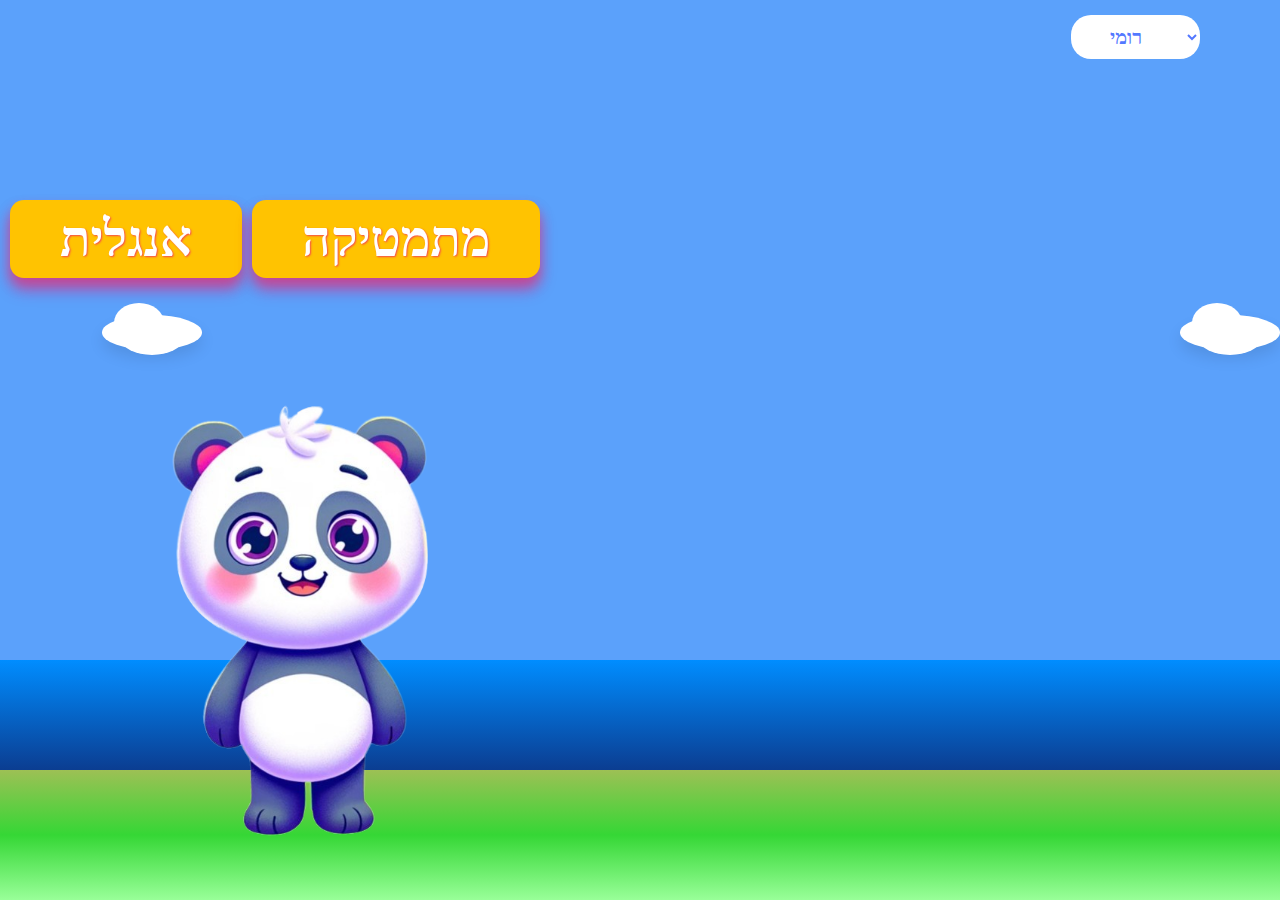
<file: index.html>
<!DOCTYPE html>
<html>
<head>
  <meta charset="UTF-8">
  <meta name="viewport" content="width=device-width, initial-scale=1.0">
  <link rel="stylesheet" href="assets\css\bridge.css">
</head>


<body>

    <nav class="navbar">
        
        <ul class="nav-links">
            <li> <select id="nameSelect">
                <option value="Romi">רומי</option> <!-- Replace Name1 with the actual name -->
                <option value="Omri">עמרי</option> <!-- Replace Name2 with the actual name -->
            </select></li>
        </ul>

    </nav>

    <div class="bridge-wrapper"> 
        <div class="button-container">
            <a href="english.html" class="tutor-link">
                <button class="english">אנגלית</button>
            </a>
            <a href="math.html" class="tutor-link">
                <button class="math">מתמטיקה</button>
            </a>
        </div>
    </div>
        


    
    <div class="cloud"></div>
    <div class="cloud right-cloud"></div>

       
    <img src="assets\images\PandaStright2.png" alt="Panda" id="pandaImage">

  
    
    <div class="sea"></div>
    <div class="grass"></div>

    <script src="scripts\script.js"></script>



</body>





</html>
</file>
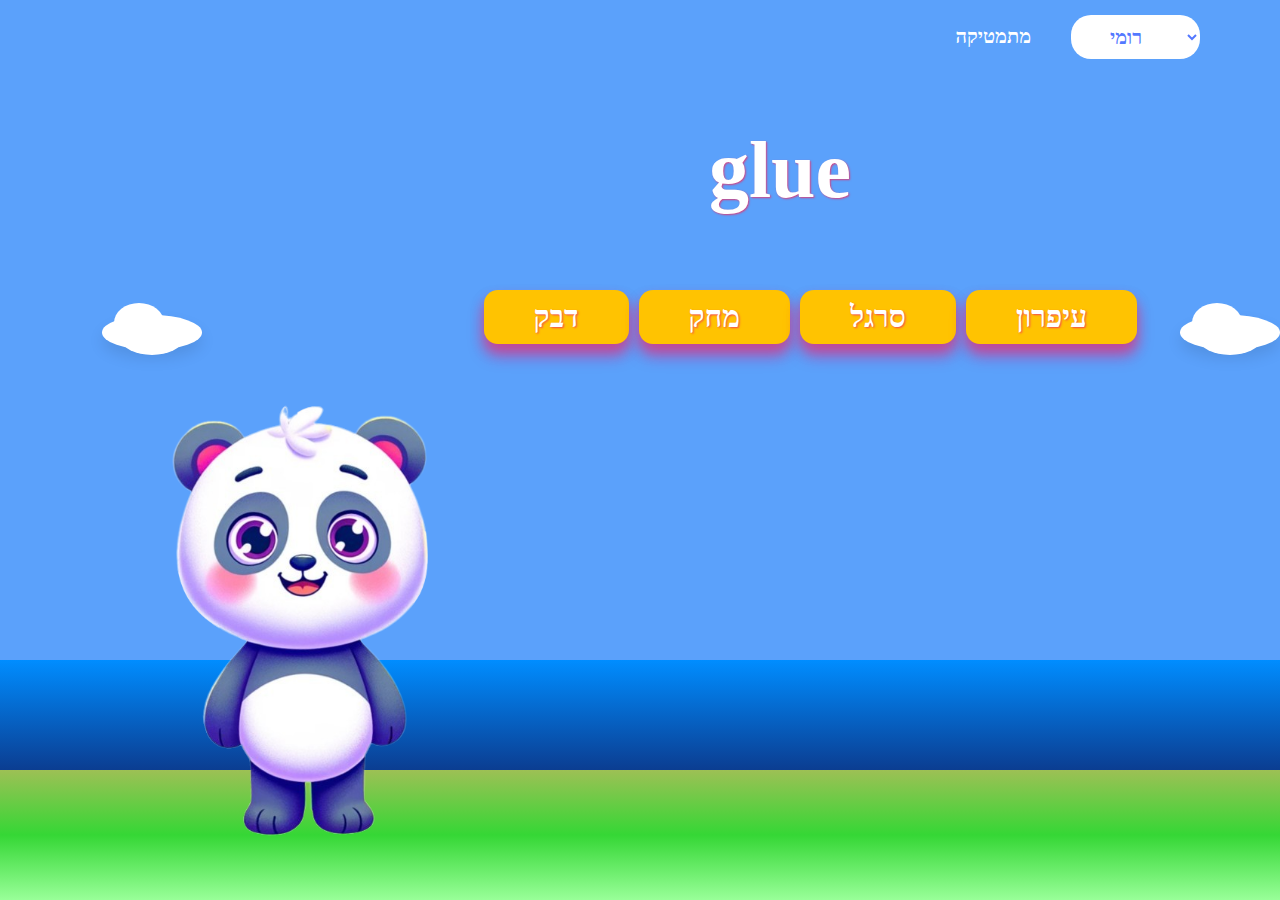
<file: english.html>
<!DOCTYPE html>
<html>
<head>
    <meta charset="UTF-8">
    <meta name="viewport" content="width=device-width, initial-scale=1.0">
    <link rel="stylesheet" href="assets\css\english.css"> <!-- Link to your CSS file -->
</head>



<body>

    <nav class="navbar">
        
        <ul class="nav-links">
              <a href="index.html" style="text-decoration: none; color: inherit;">
                    <li class="lowered-item" id="toBridge" style="cursor:pointer;">מתמטיקה</li>
                </a>
            <li> <select id="nameSelect">
                <option value="Romi">רומי</option> <!-- Replace Name1 with the actual name -->
                <option value="Omri">עמרי</option> <!-- Replace Name2 with the actual name -->
            </select></li>
        </ul>

    </nav>



    <div id="questionText"></div>

    <div id="optionsContainer">
        <button class="option-button"></button>
        
        <!-- Add more levels as needed -->
    </div>

    


    <div class="cloud"></div>
    <div class="cloud right-cloud"></div>

       
    <img src="assets\images\PandaStright2.png" alt="Panda" id="pandaImage">

  
    
    <div class="sea"></div>
    <div class="grass"></div>














    <script src="scripts\english.js"></script> <!-- Link to your JavaScript file -->
    <script src="scripts\confetti.browser.min.js"></script>








</body>
</html>
</file>
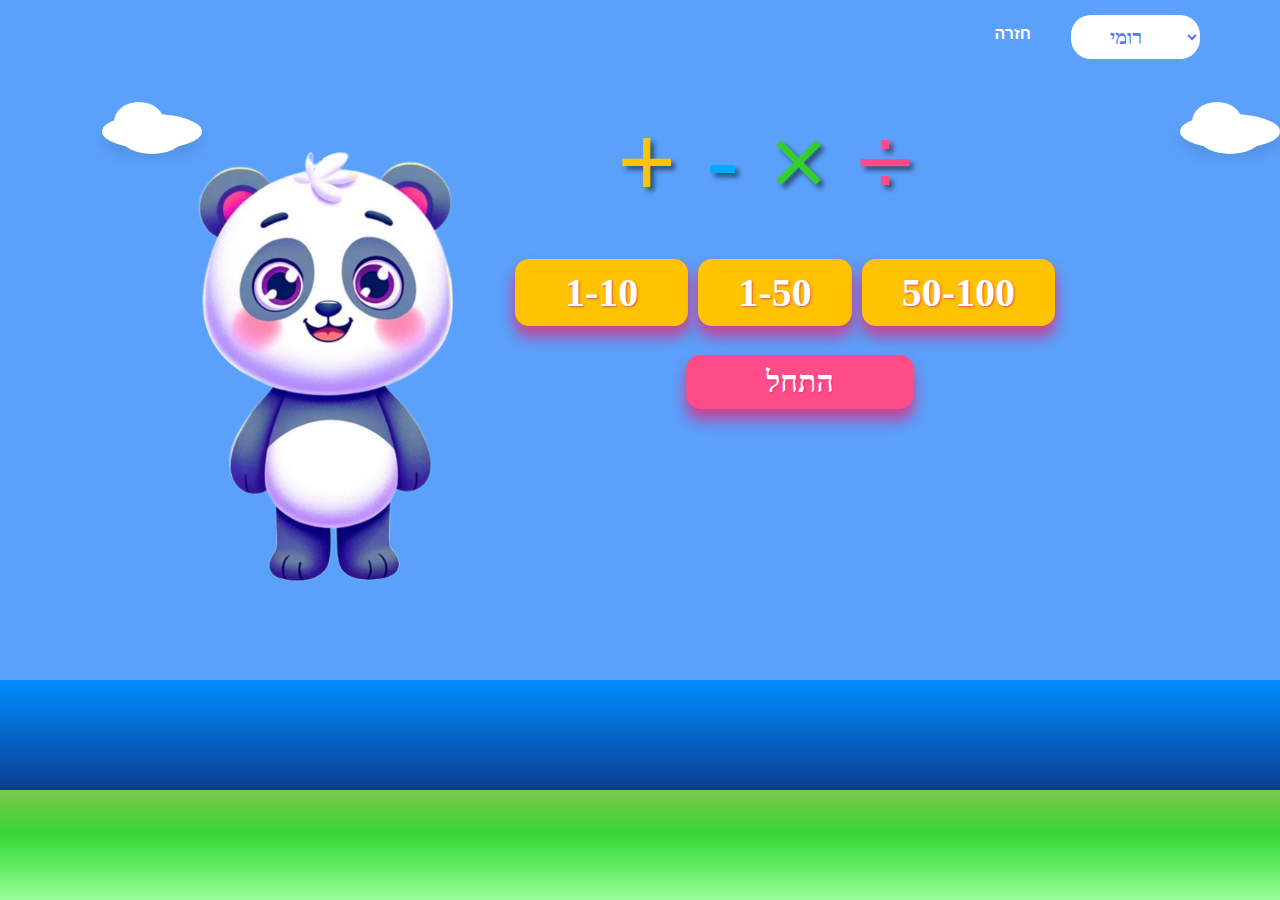
<file: Math Practice Game.html>
<!DOCTYPE html>
<!-- saved from url=(0043)file:///C:/Users/galas/MathTutor/index.html -->
<html><head><meta http-equiv="Content-Type" content="text/html; charset=UTF-8">
    <meta name="viewport" content="width=device-width, initial-scale=1.0">

    <title>Math Practice Game</title>
    <link rel="stylesheet" type="text/css" href="./Math Practice Game_files/style.css"> <!-- Ensure this CSS file combines the necessary styles from both original CSS files -->
    

</head>

<body>

    
    <nav class="navbar">
            <ul class="nav-links">
                <li class="lowered-item"><span id="mathTypeDisplay" class="nav-item"></span></li>
                
                <li class="lowered-item"><span id="levelDisplay" class="nav-item"></span></li>
                
                <li class="lowered-item" onclick="goBack()" style="cursor:pointer;">חזרה</li>
               
                <li> <select id="nameSelect" onchange="setName()">
                    <option value="Name1">רומי</option> <!-- Replace Name1 with the actual name -->
                    <option value="Name2">עמרי</option> <!-- Replace Name2 with the actual name -->
                </select></li>
            </ul>

            
        
        
            
    </nav>

    
    <div id="selectionScreen">
        
        <div class="math-type-buttons">
            <div class="math-symbol addition" onclick="selectMathType(&#39;+&#39;)">+</div>
            <div class="math-symbol subtraction" onclick="selectMathType(&#39;-&#39;)">-</div>
            <div class="math-symbol multiplication" onclick="selectMathType(&#39;×&#39;)">×</div>
            <div class="math-symbol division" onclick="selectMathType(&#39;÷&#39;)">÷</div>
            <!-- Add more math types as needed -->
        </div>

        
        <div class="btn-level-group">
            <button class="btn-level-1" onclick="selectLevel(&#39;1-10&#39;)">1-10</button>
            <button class="btn-level-2" onclick="selectLevel(&#39;1-50&#39;)">1-50</button>
            <button class="btn-level-3" onclick="selectLevel(&#39;50-100&#39;)">50-100</button>
            <!-- Add more levels as needed -->
        </div>

     </div>


     <button id="startButton" class="Startgame" onclick="startGame()">התחל</button>

    <div id="gameScreen" style="display:none;">
        <div id="flashcard"></div>
        <input type="number" id="userAnswer">
        
        <div id="feedbackMessage"></div>
        <button class="submit-button" onclick="submitAnswer()">בדיקה</button>
        <!--<div id="correctAnswersCount">Correct Answers: 0</div>-->
        
    </div>

    <div class="cloud"></div>
    <div class="cloud right-cloud"></div>

       
    <img src="./Math Practice Game_files/PandaStright2.png" alt="Panda" id="pandaImage">
    <script src="./Math Practice Game_files/script.js.download"></script>
    
    <div class="sea"></div>
    <div class="grass"></div>

        
    

    
    <script src="./Math Practice Game_files/confetti.browser.min.js.download"></script>



</body></html>
</file>
<file: Math Practice Game_files/style.css>
/* Basic Reset */
* {
    margin: 0;
    padding: 0;
    box-sizing: border-box;
    
}

body {
    font-family: Arial, sans-serif;
    text-align: center;
    background-color: #5ba1fb; /* Background color of the webpage */
    height: 100%; /* Ensure at least the body fills the viewport height */
    min-height: 100%;
    margin: 0; /* Reset any default margins */
    position: relative;
    
    
}

/* Navbar Styles */
.navbar {
    display: flex;
    justify-content: space-between;
    align-items: center;
    padding: 10px 20px;
    background-color: #5ba1fb;
    transform: translateY(-35px); /* Moves the button up by 5 pixels */
}

.nav-links {
    list-style: none;
    display: flex;
    gap: 40px;
    margin-left: auto;
    margin-right: 50px;
    margin-top: 40px;
}

.nav-item {
    text-decoration: none;
    color: white;
    font-weight: bold;
}

.nav-item:hover {
    text-decoration: underline;
}

#nameSelect {
    padding: 10px 35px;
    border: none;
    background-color: white;
    color: #5378ff;
    font-weight: bold;
    border-radius: 20px;
    cursor: pointer;
    margin-right: 10px;
    font-family: 'keter YG';
    font-size: 20px;
    
}



.lowered-item {
    margin-top: 10px;
    color: white;  /* Adjust this value as needed */
    font-weight: bold;

}

#selectionScreen {
    margin: 0 auto; /* This will center the element */
    max-width: 640px; /* Adjust max-width as needed */
    width: fit-content;
}





/* Game Screen Styles */
#gameScreen {
    position: relative;
   
    padding: 20px;
    display: block;
    flex-direction: column;
    align-items: center;
    gap: 10px;
    width: 90%;
    margin: 0;

    
    
    
}


button {
    font-size: 20px;
    margin-top: 20px;
}


#flashcard {
    
    padding: 20px;
    margin-left: 470px;
    width: 620px;
    font-size: 80px;
    font-family: 'Luminari';
    font-weight: bold;
    color: white;
    text-shadow: 1px 1px 2px rgba(244, 41, 98, 0.8); /* Text shadow for a lifted text effect */
    position: relative;
    bottom: -50px;
    top: 1px;
    
    
    
       
    } 
  


    #userAnswer {
        width: 20%; /* Adjust the width as needed */
        height: 80px;
        padding: 10px 15px;
        margin-top: -1px;
        margin-left: 460px;
        margin-bottom: 35px;
        font-size: 2.5rem; /* Makes the text larger and easier to read */
        border: 1.5px solid white; /* A solid border with a color that stands out */
        border-radius: 14px; /* Rounded corners for a modern look */
        outline: none; /* Removes the default focus outline */
        transition: border-color 0.3s ease-in-out; /* Smooth transition for interactions */
        z-index: 1;
        background-color: #5ba1fb;
        color: white;
        text-align: center;
        font-family: 'Luminari';
        font-weight: bold;
        text-shadow: 1px 1px 2px rgba(244, 41, 98, 0.8); /* Text shadow for a lifted text effect */
        box-shadow: 
        0 4px 6px 0 rgba(244, 41, 98, 0.4), /* Subtle shadow for depth */
        0 4px 12px 0 rgba(237, 9, 127, 0.4); /* Darker shade for 3D effect, matches button color */
    }  
    
    #userAnswer:focus {
        border-color: white; /* Darker border when the input is focused */
       
    }
    


    /* removing the scrolling bar in the input message */
    /* For Chrome, Safari, and Edge */
    #userAnswer::-webkit-inner-spin-button,
    #userAnswer::-webkit-outer-spin-button {
    -webkit-appearance: none;
    margin: 0;
}

   
#selectionScreen, #gameScreen, #flashcard {
    max-width: 100%;
}

    
     
  
/* לבדיקה אם התשובה נכונה */
.submit-button {
    background-color: #fe4c88; /* Green background */
    padding: 8px 30px;
    font-weight: bold;
    color: white; /* White text */
    border: none;
    border-radius: 14px;
    font-size: 30px;
    cursor: pointer;
    box-shadow: 
        0 4px 10px rgba(244, 41, 98, 0.5), /* Subtle shadow for depth */
        0 8px 12px rgba(237, 9, 127, 0.4); /* Darker shade for 3D effect, matches button color */
    transition: all 0.3s ease;
    position: absolute;
    top: 240px;
    z-index: 1;
    text-shadow: 1px 1px 2px rgba(244, 41, 98, 0.8); /* Text shadow for a lifted text effect */
    left: 810px; /* Adjust the value as needed */
    transform: translateX(-50%);
    font-family: 'keter YG';
    
   
}


.submit-button:hover {
    box-shadow: 
        0 10px 14px rgba(244, 9, 98, 0.6), /* Slightly larger shadow on hover */
        0 14px 18px rgba(237, 9, 127, 0.6); /* Darker and larger shadow for 3D effect on hover */
    
}

.submit-button:active {
    box-shadow: 
        0 4px 6px rgba(244, 9, 98, 0.2), /* Smaller shadow for pressed effect */
        0 6px 8px rgba(237, 9, 127, 0.3); /* More subtle 3D effect for pressed state */
    transform: translateY(2px); /* Push the button down */


}


/* Base Cloud Styles */
.cloud {
    position: absolute;
    background: #fff;
    border-radius: 50%;
    box-shadow: 0 8px 15px rgba(0, 0, 0, 0.1); /* Soft shadow for depth */
    /* Position the clouds as needed */
    top: 35%;
    left: 8%;
    z-index: 2;
}

/* Each cloud is composed of several circles to create a fluffy look */
/* Adjust the size of these circles to make the overall cloud smaller */
.cloud::before,
.cloud::after {
    content: '';
    position: absolute;
    background: #fff;
    border-radius: 50%;
}

/* The first pseudo-element for additional fluff on top-left */
.cloud::before {
    top: -12px; /* Adjust as needed */
    left: 12px; /* Adjust as needed */
    width: 50px; /* Smaller width for a smaller cloud */
    height: 40px; /* Smaller height for a smaller cloud */
}

/* The second pseudo-element for additional fluff on top-right */
.cloud::after {
    top: -5px; /* Adjust as needed */
    right: -10px; /* Adjust as needed */
    width: 80px; /* Smaller width for a smaller cloud */
    height: 60px; /* Smaller height for a smaller cloud */
}

/* Additional pseudo-elements can be added for more fluffiness if needed, e.g., */
.cloud::after {
    content: '';
    position: absolute;
    width: 60px; /* Smaller width for a smaller cloud */
    height: 30px; /* Smaller height for a smaller cloud */
    background: #fff;
    border-radius: 50%;
    top: 10px;
    left: 20px; /* Adjust the left property to position your cloud shapes */
}

/* Adjust the width and height for main cloud body */
.cloud {
    width: 100px; /* Adjust width for main cloud body */
    height: 35px; /* Adjust height for main cloud body */
}

/* If you have a right cloud, adjust it similarly */
.right-cloud {
    right: 0; /* Adjust the right property as needed */
    left: auto;
    
}


.grass {

width: 100%;
height: 130px; /* Height of the grass */
background: linear-gradient(
    to bottom,
    #9dc055 0%,    /* Olive green at the top */
    #35d735 50%,   /* Lime green in the middle */
    #99FF99 100%); /* Forest green at the bottom */
box-shadow: 0 10px 20px rgba(0, 0, 0, 0.15);
z-index: 0; /* Ensure the grass is above the sea */
position: fixed;
bottom: 0;

}




/* Sea Styles */
.sea {
height: 110px; /* Height of the sea */
background-color: #008dff; /* Blue color for the sea */
/* Other styling as needed */
background: linear-gradient(to top, #0B3D91 0%, #008dff 100%); /* Darker blue at the bottom, matching the sky color at the top */
/* Adjust the colors to match your sky and grass colors */
width: 100%;
position:fixed;
z-index: 1;
bottom: 110px;
left: 0;


}




/* Panda Image Styles */

#pandaImage {
    position: absolute;
    bottom: -275px;
    left:25%;
    transform: translateX(-50%);
    width: 24%;
    height: auto;
    z-index: 2;
    
}



.math-type-buttons {
    display: flex;
    justify-content: center; /* Center aligned */
    gap: 30px;
    margin-bottom: 20px;
    margin-left: 250px;
}

.math-symbol {
    font-size: 100px; /* Responsive font size */
    cursor: pointer;
    user-select: none;
    text-shadow: 4px 4px 5px rgba(0, 0, 0, 0.5);
}

.addition { color: #ffc301; } /* Tomato color for addition */
.subtraction { color: #00abfe; } /* DodgerBlue color for subtraction */
.multiplication { color:#32cd32 ; } /* LimeGreen color for multiplication */
.division { color: #fe4c88; } /* Orange color for division */

.math-symbol:hover {
    transform: translateY(-2px) scale(1.1); /* Lift and enlarge the symbol */
    text-shadow: 2px 2px 3px rgba(0, 0, 0, 0.6);
}

.math-symbol:active {
    transform: translateY(1px) scale(1.05); /* Slightly press down and enlarge */
    text-shadow: 1px 1px 1px rgba(0, 0, 0, 0.6);
}


/* level buttons */

.btn-level-group {
    position: relative; /* Add relative positioning */
    right: -140px; /* Adjust this value to move the group to the left */
    display: flex;
}



.btn-level-1 {
    background-color: #ffc301; /* Yellow background */
    color: white; /* White text */
    font-weight: bold;
    padding: 10px 50px;
    border: none;
    border-radius: 14px; /* Rounded corners */
    font-size: 40px;
    cursor: pointer;
    box-shadow: 
        0 8px 12px rgba(244, 41, 98, 0.5), /* Subtle shadow for depth */
        0 12px 16px rgba(237, 9, 127, 0.4); /* Darker shade for 3D effect, matches button color */
    transition: all 0.3s ease;
    font-family: 'Luminari';
    margin-left: 10px;
    text-shadow: 1px 1px 2px rgba(244, 41, 98, 0.8); /* Text shadow for a lifted text effect */
    position: relative; /* Needed for the active state */
}

.btn-level-1:hover {
    box-shadow: 
        0 10px 14px rgba(244, 9, 98, 0.6), /* Slightly larger shadow on hover */
        0 14px 18px rgba(237, 9, 127, 0.6); /* Darker and larger shadow for 3D effect on hover */
    
}

.btn-level-1:active {
    box-shadow: 
        0 4px 6px rgba(244, 9, 98, 0.2), /* Smaller shadow for pressed effect */
        0 6px 8px rgba(237, 9, 127, 0.3); /* More subtle 3D effect for pressed state */
    transform: translateY(1px); /* Push the button down */
}

.btn-level-2 {
    background-color: #ffc301; /* Yellow background */
    color: white; /* White text */
    font-weight: bold;
    padding: 10px 40px;
    border: none;
    border-radius: 14px; /* Rounded corners */
    font-size: 40px;
    cursor: pointer;
    box-shadow: 
        0 8px 12px rgba(244, 41, 98, 0.5), /* Subtle shadow for depth */
        0 12px 16px rgba(237, 9, 127, 0.4); /* Darker shade for 3D effect, matches button color */
    transition: all 0.3s ease;
    font-family: 'Luminari';
    margin-left: 10px;
    text-shadow: 1px 1px 2px rgba(244, 41, 98, 0.8); /* Text shadow for a lifted text effect */
    position: relative; /* Needed for the active state */
}

.btn-level-2:hover {
    box-shadow: 
        0 10px 14px rgba(244, 9, 98, 0.6), /* Slightly larger shadow on hover */
        0 14px 18px rgba(237, 9, 127, 0.6); /* Darker and larger shadow for 3D effect on hover */
    
}

.btn-level-2:active {
    box-shadow: 
        0 4px 6px rgba(244, 9, 98, 0.2), /* Smaller shadow for pressed effect */
        0 6px 8px rgba(237, 9, 127, 0.3); /* More subtle 3D effect for pressed state */
    transform: translateY(1px); /* Push the button down */
}



.btn-level-3 {
    background-color: #ffc301; /* Yellow background */
    color: white; /* White text */
    font-weight: bold;
    padding: 10px 40px;
    border: none;
    border-radius: 14px; /* Rounded corners */
    font-size: 40px;
    cursor: pointer;
    box-shadow: 
        0 8px 12px rgba(244, 41, 98, 0.5), /* Subtle shadow for depth */
        0 12px 16px rgba(237, 9, 127, 0.4); /* Darker shade for 3D effect, matches button color */
    transition: all 0.3s ease;
    font-family: 'Luminari';
    margin-left: 10px;
    text-shadow: 1px 1px 2px rgba(244, 41, 98, 0.8); /* Text shadow for a lifted text effect */
    position: relative; /* Needed for the active state */
}

.btn-level-3:hover {
    box-shadow: 
        0 10px 14px rgba(244, 9, 98, 0.6), /* Slightly larger shadow on hover */
        0 14px 18px rgba(237, 9, 127, 0.6); /* Darker and larger shadow for 3D effect on hover */
    
}

.btn-level-3:active {
    box-shadow: 
        0 4px 6px rgba(244, 9, 98, 0.2), /* Smaller shadow for pressed effect */
        0 6px 8px rgba(237, 9, 127, 0.3); /* More subtle 3D effect for pressed state */
    transform: translateY(1px); /* Push the button down */
}






/* התחל button */
.Startgame {
    background-color: #fe4c88; /* Green background */
    padding: 10px 50px;
    font-weight: bold;
    color: white; /* White text */
    padding: 10px 80px;
    border: none;
    border-radius: 14px;
    font-size: 30px;
    cursor: pointer;
    box-shadow: 
        0 8px 12px rgba(244, 41, 98, 0.5), /* Subtle shadow for depth */
        0 12px 16px rgba(237, 9, 127, 0.4); /* Darker shade for 3D effect, matches button color */
    transition: all 0.3s ease;
    position: absolute;
    top: 335px;
    z-index: 3;
    text-shadow: 1px 1px 2px rgba(244, 41, 98, 0.8); /* Text shadow for a lifted text effect */
    left: 800px; /* Adjust the value as needed */
    transform: translateX(-50%);
    font-family: 'keter YG';
   
}


.Startgame:hover {
    box-shadow: 
        0 10px 14px rgba(244, 9, 98, 0.6), /* Slightly larger shadow on hover */
        0 14px 18px rgba(237, 9, 127, 0.6); /* Darker and larger shadow for 3D effect on hover */
    
}

.Startgame:active {
    box-shadow: 
        0 4px 6px rgba(244, 9, 98, 0.2), /* Smaller shadow for pressed effect */
        0 6px 8px rgba(237, 9, 127, 0.3); /* More subtle 3D effect for pressed state */
    transform: translateY(2px); /* Push the button down */

}






@media screen and (max-width: 600px) {

    .body{
        height: 25%;
    }
    .navbar {
        flex-direction: column;
        padding: 5px 10px;
    }
    .nav-links {
        flex-direction: column;
        gap: 20px;
        margin-top: 20px;
    }
    .nav-item {
        font-size: smaller; /* Adjust the font size */
    }

}

@media screen and (max-width: 600px) {
     #gameScreen, #flashcard, #userAnswer {
        margin-left: auto;
        margin-right: auto;
        width: 80%; /* Adjust width for smaller screens */
    }

   

    #flashcard, #userAnswer {
        font-size: smaller; /* Adjust font size */
    }


    .grass {
        position: absolute;
        bottom: -600px;
        left: 0;
        width: 100%;
        height: 30%;
        
        
        }

    .sea{
        position: absolute;
        width: 100%;
        height: 25%;
        bottom: -510px;
    }

    #pandaImage{
        position: absolute;
        bottom: -160vw;
        width: 200px; /* Or whatever new width you want */
        height: auto; /* This will maintain the aspect ratio */
        left: 50%;
        
        


        
    }

    .btn-level-group{
        position: absolute;
        max-width: 100%;
        left: 50%;
        transform: translateX(-50%);
        display: inline-block;
        margin-top: 20px;
        
        
    }

    .btn-level-1, .btn-level-2, .btn-level-3{
        font-size: 30px;
    }

    .Startgame {
       
        left: 50%;
        transform: translateX(-50%);
        display: inline-block;
        border-radius: 14px;
        font-size: 30px;
        position: absolute;
        top: 530px;
        padding: 5px 20px;
        
    }

    .math-type-buttons{
        display: flex;
        justify-content: center; /* This will center the children horizontally in the container */
        gap: 30px;
        margin: 20px auto 0; /* Top margin 20px, horizontal margins auto, bottom margin 0 */
        max-width: 100%; /* Ensures the container does not exceed the width of its parent */ 
        
    }


        /* Adjust the main cloud size for mobile */
        .cloud {
            width: 40px; /* Smaller width for a smaller cloud */
            height: 15px; /* Smaller height for a smaller cloud */
            top: auto;
            bottom: -125%;
            left: 8%;
            z-index: 2;
            
        }
    
        /* Adjust the pseudo-elements for the cloud fluff */
        .cloud::before,
        .cloud::after {
            content: '';
            position: absolute;
            background: #fff;
            border-radius: 50%;
        }
    
        .cloud::before {
            top: -7px; /* Adjust as needed for mobile */
            left: 7px; /* Adjust as needed for mobile */
            width: 20px; /* Smaller width for a smaller cloud */
            height: 15px; /* Smaller height for a smaller cloud */
        }
    
        .cloud::after {
            top: -3px; /* Adjust as needed for mobile */
            right: -5px; /* Adjust as needed for mobile */
            width: 25px; /* Smaller width for a smaller cloud */
            height: 20px; /* Smaller height for a smaller cloud */
        }
    
        /* If you have a right cloud, adjust its size similarly */
        .right-cloud {
            right: 8%; /* Adjust the right property as needed for mobile */
            left: auto;
            width: 40px; /* Adjust width for main cloud body */
            height: 15px; /* Adjust height for main cloud body */
        }
    }
</file>
